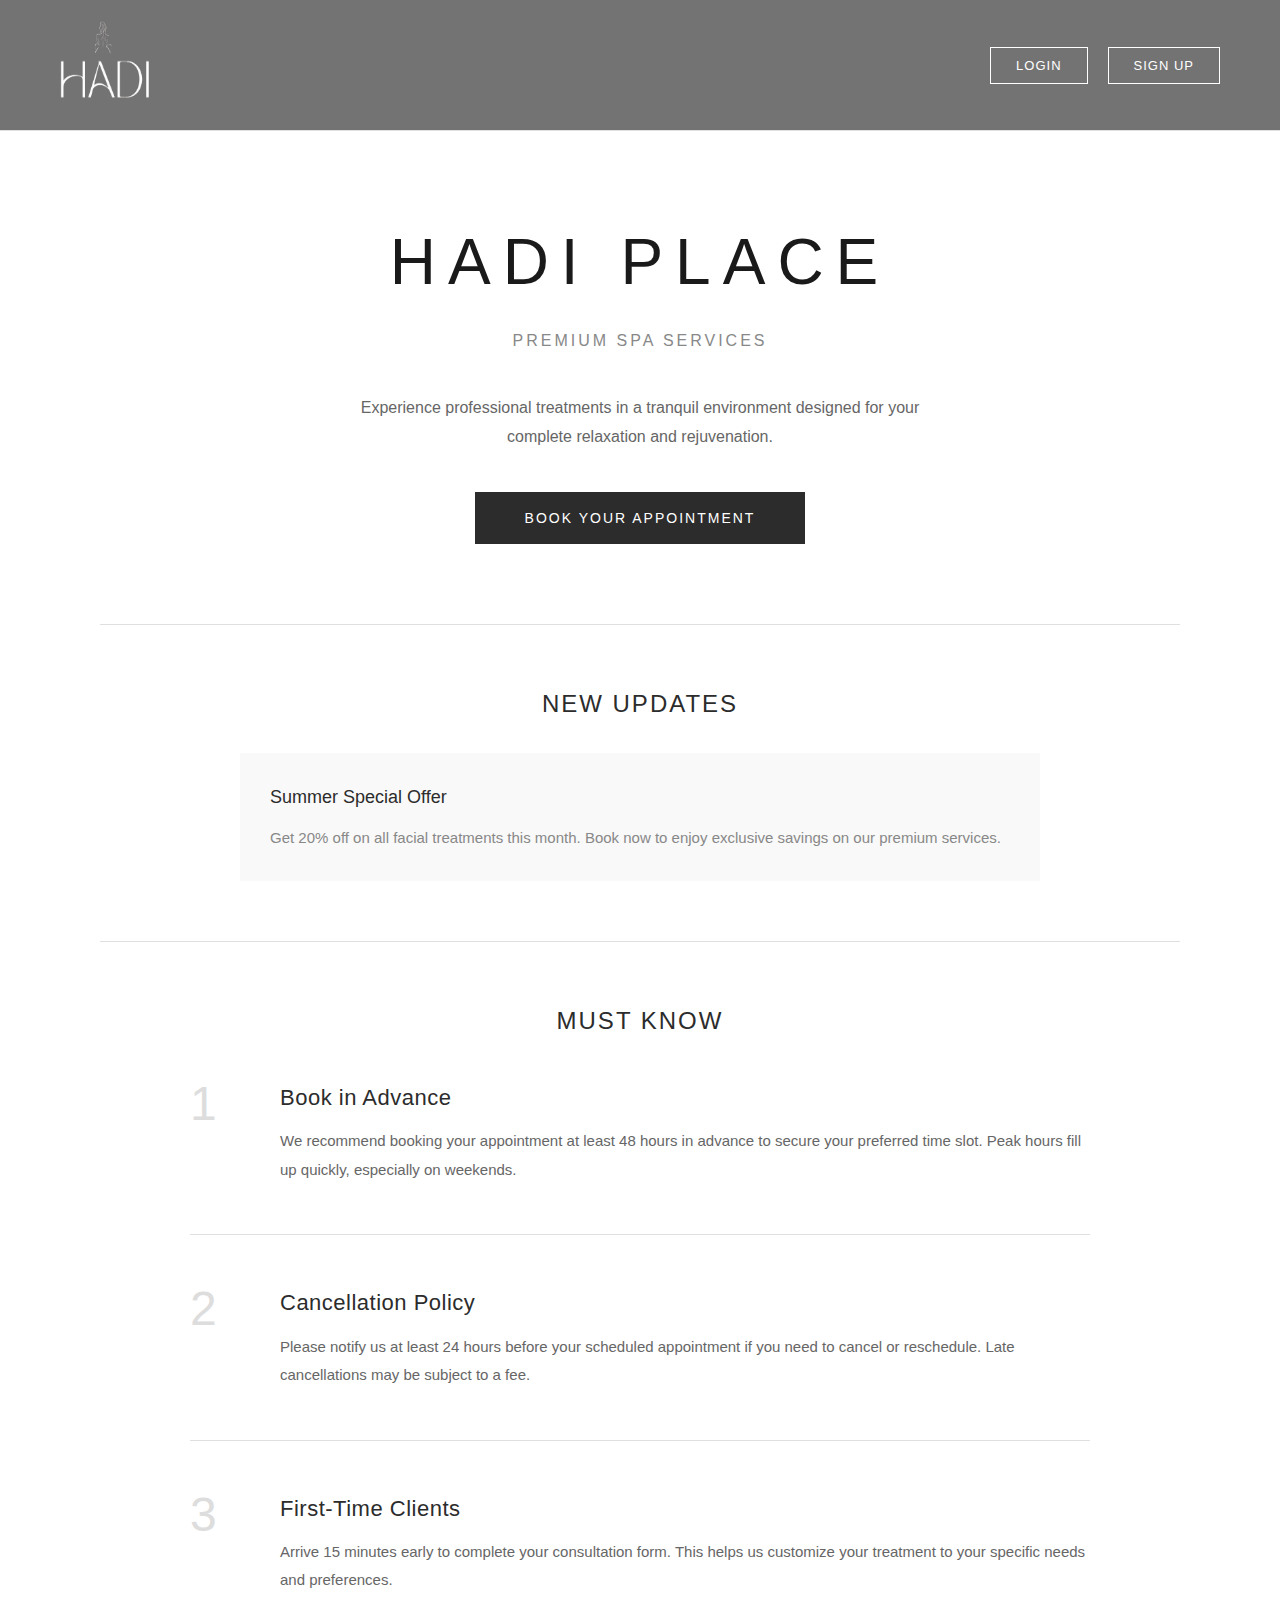
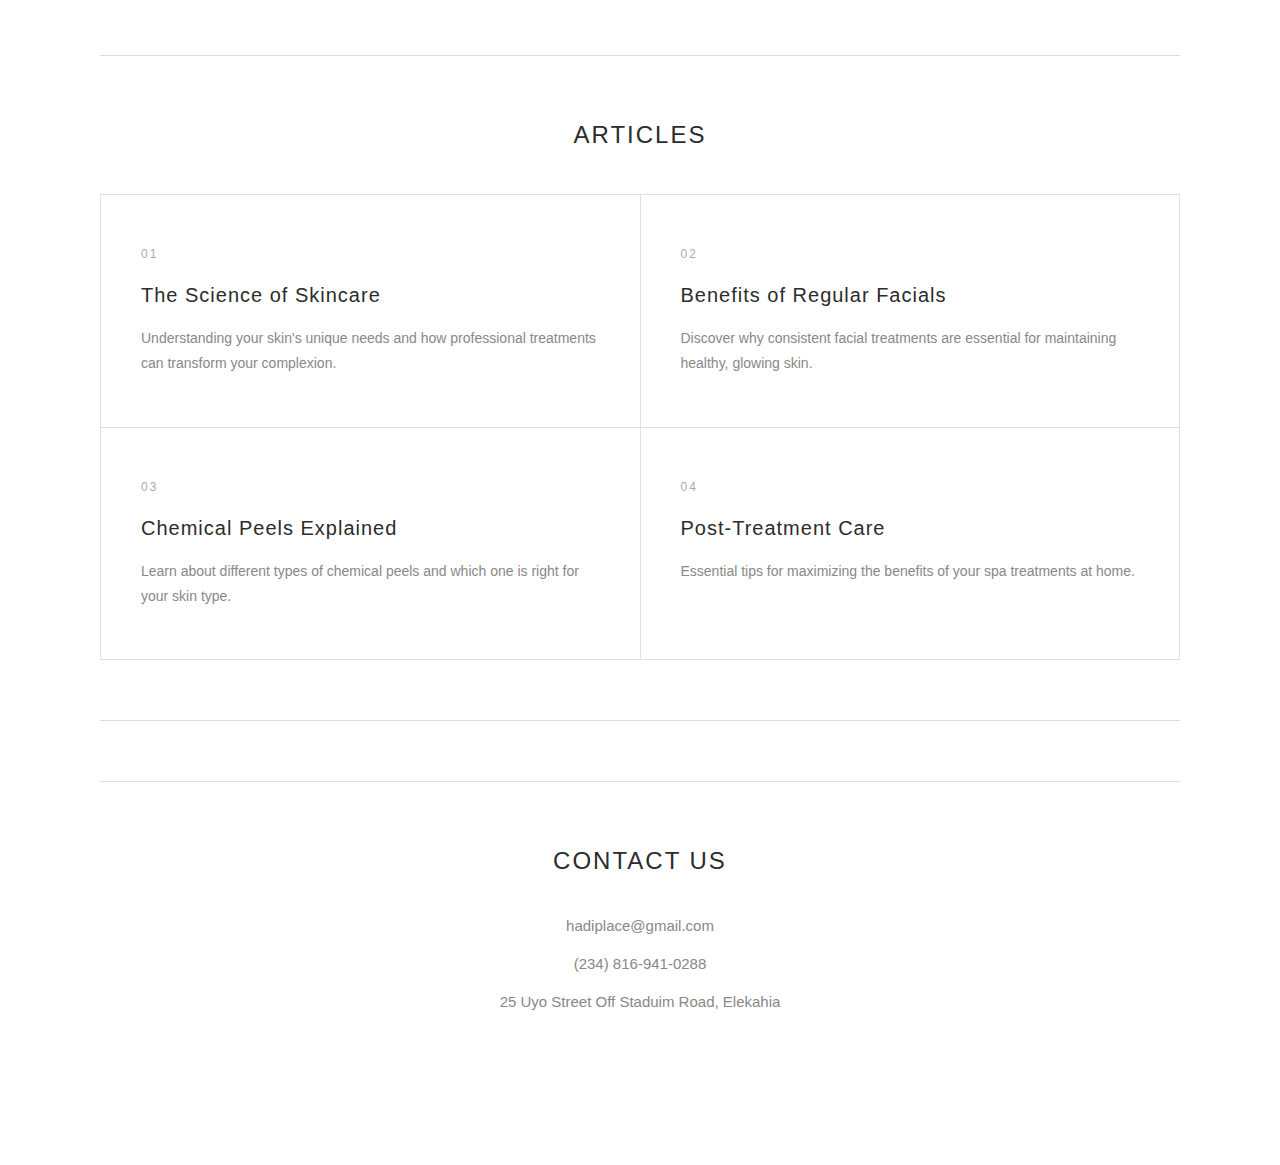
<file: index.html>
<!DOCTYPE html>
<html lang="en">

<head>
    <meta charset="UTF-8">
    <meta name="viewport" content="width=device-width, initial-scale=1.0">
    <title>Hadi Place - Premium Spa Services</title>
    <link rel="stylesheet" href="style.css">
</head>

<body>
    <!-- Header -->
    <div class="header">
    
            <img src="/logo.png" class="header-logo" />
        
        <div class="header-actions">
            <span class="user-name" id="userDisplay" style="display: none;">Welcome, <span id="userName"></span></span>
            <button class="header-btn" id="loginBtn">LOGIN</button>
            <button class="header-btn" id="signupBtn">SIGN UP</button>
            <button class="header-btn logout" id="logoutBtn" style="display: none;">LOGOUT</button>
        </div>
    </div>

    <!-- Authentication Overlay -->
    <div class="auth-overlay" id="authOverlay">
        <div class="auth-modal">
            <button class="close-btn" id="closeModal">&times;</button>

            <!-- Login Form -->
            <div id="loginForm">
                <h2>LOGIN</h2>
                <p>Welcome back to Hadi Place</p>
                <form id="loginFormElement">
                    <div class="form-group">
                        <label for="loginEmail">Email</label>
                        <input type="email" id="loginEmail" required>
                    </div>
                    <div class="form-group">
                        <label for="loginPassword">Password</label>
                        <input type="password" id="loginPassword" required>
                    </div>
                    <button type="submit" class="auth-btn">LOGIN</button>
                </form>
                <div class="auth-switch">
                    Don't have an account? <a id="switchToSignup">Sign up</a>
                </div>
            </div>

            <!-- Signup Form -->
            <div id="signupForm" style="display: none;">
                <h2>SIGN UP</h2>
                <p>Create your Hadi Place account</p>
                <form id="signupFormElement">
                    <div class="form-group">
                        <label for="signupName">Full Name</label>
                        <input type="text" id="signupName" required>
                    </div>
                    <div class="form-group">
                        <label for="signupEmail">Email</label>
                        <input type="email" id="signupEmail" required>
                    </div>
                    <div class="form-group">
                        <label for="signupPassword">Password</label>
                        <input type="password" id="signupPassword" required>
                    </div>
                    <div class="form-group">
                        <label for="signupConfirmPassword">Confirm Password</label>
                        <input type="password" id="signupConfirmPassword" required>
                    </div>
                    <button type="submit" class="auth-btn">SIGN UP</button>
                </form>
                <div class="auth-switch">
                    Already have an account? <a id="switchToLogin">Login</a>
                </div>
            </div>
        </div>
    </div>

    <!-- Main Content -->
    <div class="container">
        <!-- Hero Section -->
        <div class="hero-section">
            <div class="logo">HADI PLACE</div>
            <div class="tagline">PREMIUM SPA SERVICES</div>
            <p class="hero-description">
                Experience professional treatments in a tranquil environment designed for your complete relaxation and
                rejuvenation.
            </p>
            <button class="cta-button" id="bookBtn">BOOK YOUR APPOINTMENT</button>
            <div class="login-alert" id="loginAlert" style="display: none;">
                Please login or sign up to book an appointment
            </div>
        </div>

        <div class="divider"></div>

        <!-- Updates Section -->
        <div class="updates-section">
            <h3 class="section-title">NEW UPDATES</h3>
            <a href="C:\Users\user\Documents\Hadi Place\form.html" class="update-link">
                <div class="update-item">
                    <h4>Summer Special Offer</h4>
                    <p>Get 20% off on all facial treatments this month. Book now to enjoy exclusive savings on our premium
                        services.</p>
                </div>
            </a>
        </div>

        <div class="divider"></div>
        <!-- Must Know Section -->
        <div class="mustknow-section">
            <h3 class="section-title">MUST KNOW</h3>
            <div class="mustknow-content">
                <div class="mustknow-item">
                    <div class="mustknow-number">1</div>
                    <div class="mustknow-text">
                        <h4>Book in Advance</h4>
                        <p>We recommend booking your appointment at least 48 hours in advance to secure your preferred
                            time slot. Peak hours fill up quickly, especially on weekends.</p>
                    </div>
                </div>
                <div class="mustknow-item">
                    <div class="mustknow-number">2</div>
                    <div class="mustknow-text">
                        <h4>Cancellation Policy</h4>
                        <p>Please notify us at least 24 hours before your scheduled appointment if you need to cancel or
                            reschedule. Late cancellations may be subject to a fee.</p>
                    </div>
                </div>
                <div class="mustknow-item">
                    <div class="mustknow-number">3</div>
                    <div class="mustknow-text">
                        <h4>First-Time Clients</h4>
                        <p>Arrive 15 minutes early to complete your consultation form. This helps us customize your
                            treatment to your specific needs and preferences.</p>
                    </div>
                </div>
            </div>
        </div>
       
        <div class="divider"></div>

        <!-- Articles Section -->
        <div class="articles-section">
            <h3 class="section-title">ARTICLES</h3>
            <div class="articles-grid">
                <div class="article-item">
                    <div class="article-number">01</div>
                    <h4>The Science of Skincare</h4>
                    <p>Understanding your skin's unique needs and how professional treatments can transform your
                        complexion.</p>
                </div>
                <div class="article-item">
                    <div class="article-number">02</div>
                    <h4>Benefits of Regular Facials</h4>
                    <p>Discover why consistent facial treatments are essential for maintaining healthy, glowing skin.
                    </p>
                </div>
                <div class="article-item">
                    <div class="article-number">03</div>
                    <h4>Chemical Peels Explained</h4>
                    <p>Learn about different types of chemical peels and which one is right for your skin type.</p>
                </div>
                <div class="article-item">
                    <div class="article-number">04</div>
                    <h4>Post-Treatment Care</h4>
                    <p>Essential tips for maximizing the benefits of your spa treatments at home.</p>
                </div>
            </div>
        </div>


        <div class="divider"></div>

        <!-- Contact Section -->
        <div class="contact-section">
            <h3 class="section-title">CONTACT US</h3>
            <div class="contact-info">
                <p>hadiplace@gmail.com</p>
                <p>(234) 816-941-0288</p>
                <p>25 Uyo Street Off Staduim Road, Elekahia</p>
            </div>
        </div>
    </div>

    <script src="script.js"></script>
</body>

</html>
</file>
<file: style.css>
* {
    margin: 0;
    padding: 0;
    box-sizing: border-box;
}

.google-form-container {
    min-height: 1000px;
    /* Change this value */
}
body {
    font-family: -apple-system, BlinkMacSystemFont, 'Segoe UI', 'Roboto', 'Helvetica', 'Arial', sans-serif;
    background: #fff;
    color: #333;
    line-height: 1.6;
}

/* Authentication Modal Styles */
.auth-overlay {
    display: none;
    position: fixed;
    top: 0;
    left: 0;
    width: 100%;
    height: 100%;
    background: rgba(0, 0, 0, 0.7);
    z-index: 1000;
    justify-content: center;
    align-items: center;
}

.auth-overlay.active {
    display: flex;
}

.auth-modal {
    background: white;
    padding: 50px;
    border-radius: 0;
    max-width: 450px;
    width: 90%;
    position: relative;
}

.close-btn {
    position: absolute;
    top: 20px;
    right: 20px;
    font-size: 28px;
    cursor: pointer;
    color: #666;
    background: none;
    border: none;
    transition: color 0.3s;
}

.close-btn:hover {
    color: #000;
}

.auth-modal h2 {
    font-size: 28px;
    font-weight: 300;
    margin-bottom: 10px;
    letter-spacing: 2px;
    text-align: center;
}

.auth-modal p {
    text-align: center;
    color: #666;
    margin-bottom: 30px;
    font-size: 14px;
}

.form-group {
    margin-bottom: 20px;
}

.form-group label {
    display: block;
    margin-bottom: 8px;
    color: #333;
    font-size: 14px;
    font-weight: 500;
}

.form-group input {
    width: 100%;
    padding: 12px 15px;
    border: 1px solid #ddd;
    font-size: 14px;
    transition: border-color 0.3s;
}

.form-group input:focus {
    outline: none;
    border-color: #2c2c2c;
}

.auth-btn {
    width: 100%;
    padding: 15px;
    background: #2c2c2c;
    color: white;
    border: none;
    cursor: pointer;
    font-size: 14px;
    letter-spacing: 1px;
    transition: background 0.3s;
    margin-top: 10px;
}

.auth-btn:hover {
    background: #1a1a1a;
}

.auth-switch {
    text-align: center;
    margin-top: 20px;
    font-size: 14px;
    color: #666;
}

.auth-switch a {
    color: #2c2c2c;
    text-decoration: none;
    font-weight: 500;
    cursor: pointer;
}

.auth-switch a:hover {
    text-decoration: underline;
}

/* Header Styles */
.header {
    background: rgb(115, 115, 115);
    border-bottom: 1px solid #e0e0e0;
    padding: 20px 60px;
    display: flex;
    justify-content: space-between;
    align-items: center;
}

.header-logo {
   width: 90px;
   height: 90px;
   padding: 0px;
   margin: 0px;
}

.header-actions {
    display: flex;
    gap: 20px;
    align-items: center;
}

.header-btn {
    padding: 10px 25px;
    background: transparent;
    border: 1px solid #ffffff;
    color: #ffffff;
    cursor: pointer;
    font-size: 13px;
    letter-spacing: 1px;
    transition: all 0.3s;
}

.header-btn:hover {
    background: #2c2c2c;
    color: white;
}

.header-btn.logout {
    background: #2c2c2c;
    color: white;
}

.header-btn.logout:hover {
    background: #1a1a1a;
}

.user-name {
    display: flex;
    align-items: center;
    color: #666;
    font-size: 14px;
}

/* Main Container */
.container {
    max-width: 1200px;
    margin: 0 auto;
    padding: 80px 60px;
}

.hero-section {
    text-align: center;
    margin-bottom: 80px;
}

.logo {
    font-size: 64px;
    font-weight: 300;
    letter-spacing: 12px;
    margin-bottom: 15px;
    color: #1a1a1a;
    text-transform: uppercase;
}

.tagline {
    font-size: 16px;
    color: #888;
    font-weight: 300;
    letter-spacing: 3px;
    margin-bottom: 40px;
}

.hero-description {
    max-width: 600px;
    margin: 0 auto 40px;
    font-size: 16px;
    color: #666;
    line-height: 1.8;
}

.cta-button {
    display: inline-block;
    padding: 18px 50px;
    background: #2c2c2c;
    color: white;
    text-decoration: none;
    font-size: 14px;
    letter-spacing: 2px;
    transition: all 0.3s;
    cursor: pointer;
    border: none;
}

.cta-button:hover {
    background: #1a1a1a;
    transform: translateY(-2px);
}

.cta-button.disabled {
    background: #ccc;
    cursor: not-allowed;
}

.cta-button.disabled:hover {
    transform: none;
}

.divider {
    height: 1px;
    background: #e0e0e0;
    margin: 60px 0;
}

/* Updates Section */
.updates-section {
    margin-bottom: 60px;
}

.section-title {
    font-size: 24px;
    font-weight: 300;
    color: #2c2c2c;
    margin-bottom: 30px;
    letter-spacing: 2px;
    text-align: center;
}

.update-item {
    background: #f9f9f9;
    padding: 30px;
    margin-bottom: 20px;
    transition: all 0.3s;
    max-width: 800px;
    margin-left: auto;
    margin-right: auto;
}

.update-link {
    text-decoration: none;
}

.update-item h4 {
    font-size: 18px;
    margin-bottom: 12px;
    font-weight: 500;
    color: #2c2c2c;
}

.update-item p {
    font-size: 15px;
    color: #888;
    line-height: 1.8;
}

/* Articles Section */
.articles-section {
    margin-bottom: 60px;
}

.articles-grid {
    display: grid;
    grid-template-columns: repeat(2, 1fr);
    gap: 1px;
    background: #e0e0e0;
    border: 1px solid #e0e0e0;
    margin-top: 40px;
}

.article-item {
    background: white;
    padding: 50px 40px;
    transition: all 0.4s ease;
    position: relative;
    overflow: hidden;
}

.article-item::before {
    content: '';
    position: absolute;
    top: 0;
    left: 0;
    width: 0;
    height: 2px;
    background: #2c2c2c;
    transition: width 0.4s ease;
}

.article-item:hover::before {
    width: 100%;
}

.article-item:hover {
    background: #fafafa;
}

.article-number {
    font-size: 12px;
    color: #aaa;
    font-weight: 300;
    letter-spacing: 2px;
    margin-bottom: 15px;
}

.article-item h4 {
    font-size: 20px;
    margin-bottom: 15px;
    font-weight: 400;
    color: #2c2c2c;
    letter-spacing: 1px;
}

.article-item p {
    font-size: 14px;
    color: #888;
    font-weight: 300;
    line-height: 1.8;
}

/* Must Know Section */
.mustknow-section {
    margin-bottom: 60px;
}

.mustknow-content {
    max-width: 900px;
    margin: 40px auto 0;
}

.mustknow-item {
    display: flex;
    gap: 30px;
    margin-bottom: 50px;
    padding-bottom: 50px;
    border-bottom: 1px solid #e0e0e0;
    align-items: flex-start;
}

.mustknow-item:last-child {
    border-bottom: none;
    padding-bottom: 0;
    margin-bottom: 0;
}

.mustknow-number {
    font-size: 48px;
    font-weight: 200;
    color: #ddd;
    line-height: 1;
    min-width: 60px;
}

.mustknow-text {
    flex: 1;
}

.mustknow-text h4 {
    font-size: 22px;
    margin-bottom: 12px;
    font-weight: 400;
    color: #2c2c2c;
    letter-spacing: 0.5px;
}

.mustknow-text p {
    font-size: 15px;
    color: #666;
    line-height: 1.9;
}

/* Contact Section */
.contact-section {
    text-align: center;
    padding: 60px 0;
    border-top: 1px solid #e0e0e0;
}

.contact-info {
    font-size: 15px;
    color: #888;
    line-height: 2;
}

.contact-info p {
    margin-bottom: 8px;
}

/* Login Required Alert */
.login-alert {
    background: #fff3cd;
    border: 1px solid #ffc107;
    padding: 15px 20px;
    text-align: center;
    color: #856404;
    font-size: 14px;
    margin-top: 20px;
    max-width: 600px;
    margin-left: auto;
    margin-right: auto;
}

@media (max-width: 768px) {
    .container {
        padding: 60px 30px;
    }

    .logo {
        font-size: 42px;
        letter-spacing: 8px;
    }

    .header {
        padding: 15px 30px;
        flex-direction: column;
        gap: 15px;
    }

    .articles-grid {
        grid-template-columns: 1fr;
        gap: 1px;
    }

    .article-item {
        padding: 40px 30px;
    }

    .mustknow-item {
        flex-direction: column;
        gap: 15px;
    }

    .mustknow-number {
        font-size: 36px;
    }

    .auth-modal {
        padding: 30px;
    }

    .cta-button {
        padding: 15px 40px;
    }
}
</file>
